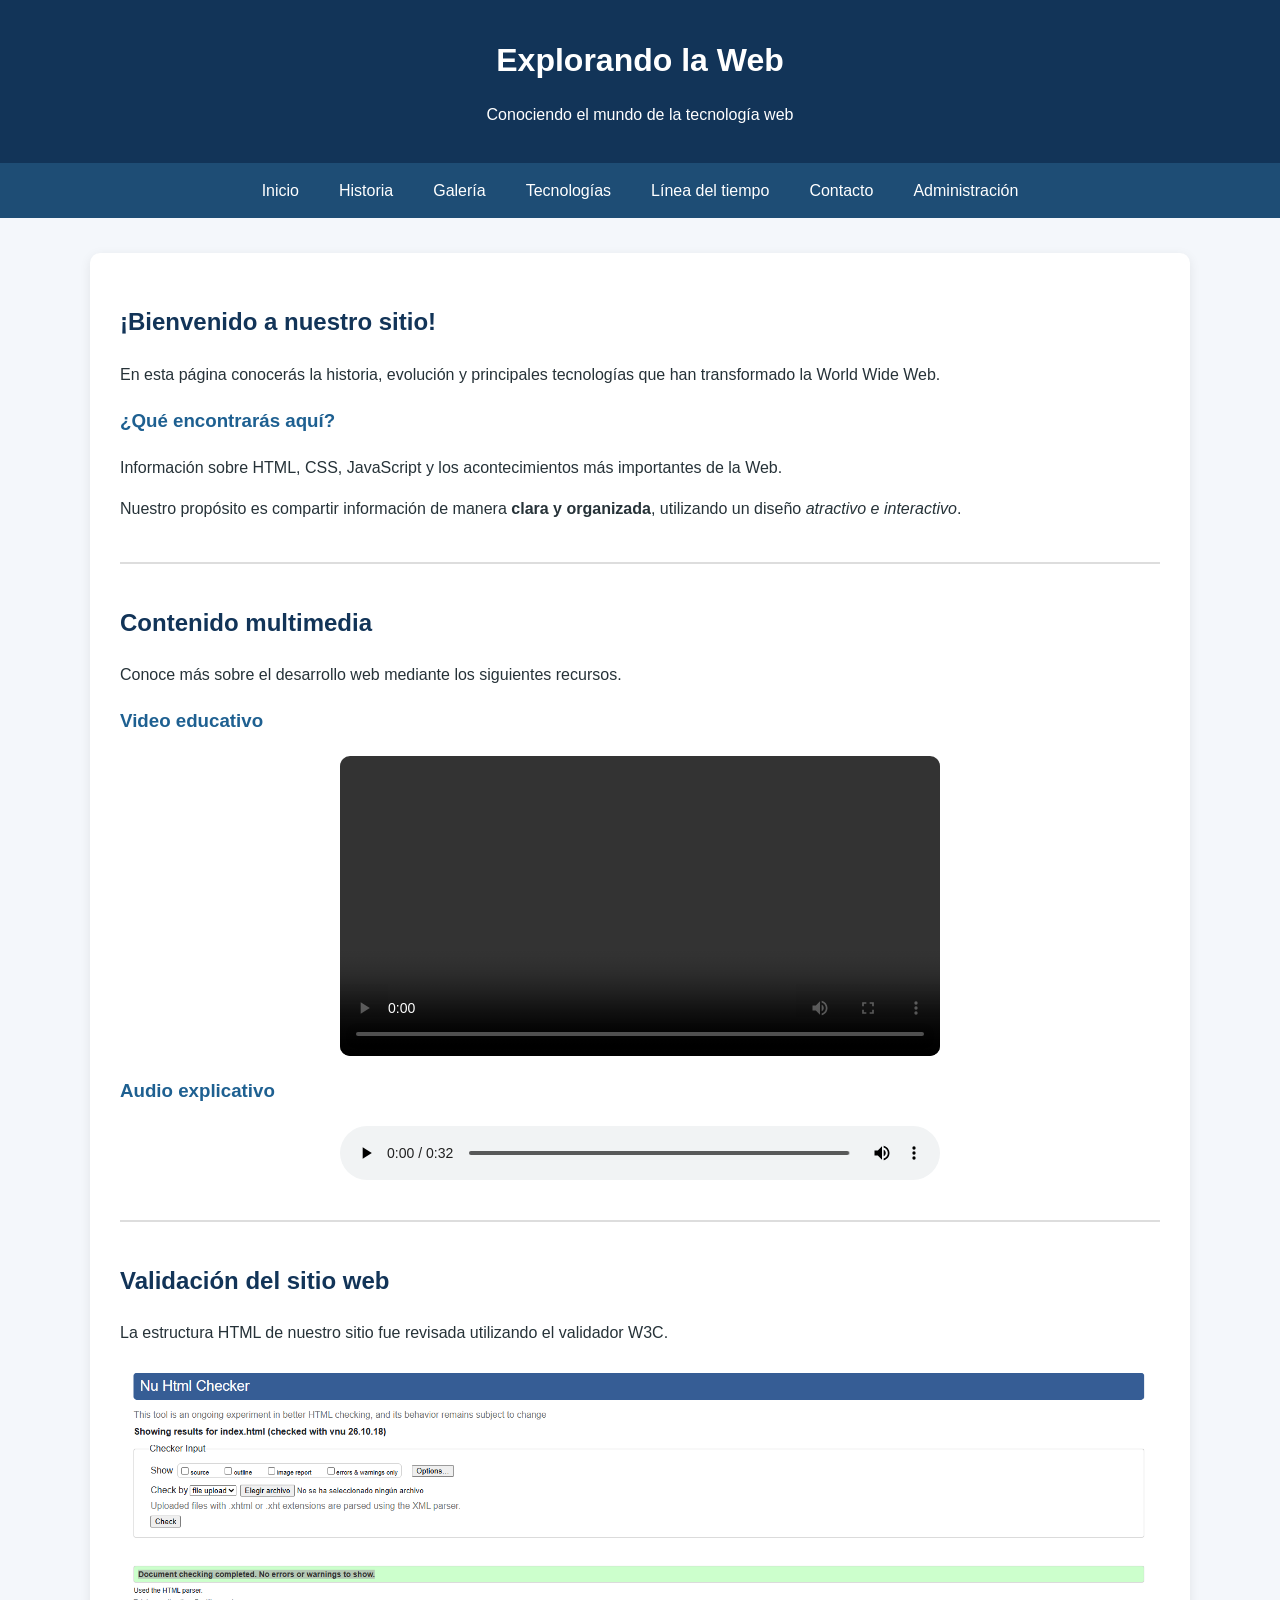
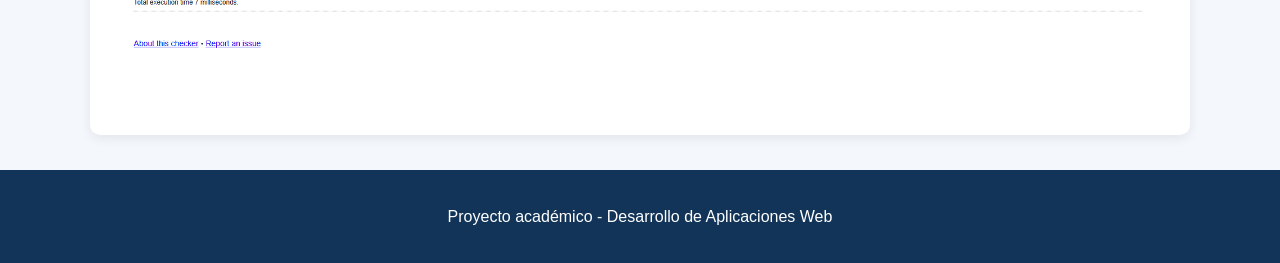
<file: index.html>
<!DOCTYPE html>
<html lang="es">

<head>
    <meta charset="UTF-8">
    <meta name="viewport" content="width=device-width, initial-scale=1.0">

    <title>Explorando la Web | Inicio</title>

    <link rel="stylesheet" href="css/estilos.css">
</head>

<body>

    <header>
        <h1>Explorando la Web</h1>
        <p>Conociendo el mundo de la tecnología web</p>
    </header>

    <!-- MENÚ DE NAVEGACIÓN -->

    <nav class="menu" aria-label="Menú principal">
        <ul>
            <li><a href="index.html">Inicio</a></li>
            <li><a href="historia.html">Historia</a></li>
            <li><a href="galeria.html">Galería</a></li>
            <li><a href="catalogo.html">Tecnologías</a></li>
            <li><a href="linea-tiempo.html">Línea del tiempo</a></li>
            <li><a href="contacto.html">Contacto</a></li>
            <li><a href="login.php">Administración</a></li>
        </ul>
    </nav>

    <!-- CONTENIDO PRINCIPAL -->

    <main>

        <section>
            <h2>¡Bienvenido a nuestro sitio!</h2>

            <p>
                En esta página conocerás la historia, evolución
                y principales tecnologías que han transformado
                la World Wide Web.
            </p>

            <h3>¿Qué encontrarás aquí?</h3>

            <p>
                Información sobre HTML, CSS, JavaScript y los
                acontecimientos más importantes de la Web.
            </p>

            <p>
                Nuestro propósito es compartir información
                de manera <strong>clara y organizada</strong>,
                utilizando un diseño <em>atractivo e interactivo</em>.
            </p>

        </section>

<section class="multimedia">

    <h2>Contenido multimedia</h2>

    <p>
        Conoce más sobre el desarrollo web
        mediante los siguientes recursos.
    </p>

    <h3>Video educativo</h3>

    <video controls width="600">
        <source src="multimedia/video-web.mp4"
                type="video/mp4">

        Tu navegador no admite videos HTML5.
    </video>

    <h3>Audio explicativo</h3>

    <audio controls>
        <source src="multimedia/audio-web.mp3"
                type="audio/mpeg">

        Tu navegador no admite audios HTML5.
    </audio>

</section>

<section class="validacion">

    <h2>Validación del sitio web</h2>

    <p>
        La estructura HTML de nuestro sitio fue
        revisada utilizando el validador W3C.
    </p>

    <img src="imagenes/validacion.png"
         alt="Resultado de validación HTML del W3C">

</section>

    </main>

    <footer>
        <p>Proyecto académico - Desarrollo de Aplicaciones Web</p>
    </footer>
<script>
if (
    window.location.hostname === "localhost" ||
    window.location.hostname === "127.0.0.1"
) {
    const menu = document.querySelector(".menu ul");

    const elemento = document.createElement("li");
    const enlace = document.createElement("a");

    enlace.href = "tienda.php";
    enlace.textContent = "Tienda";

    elemento.appendChild(enlace);
    menu.appendChild(elemento);
}
</script>
</body>
</html>
</file>
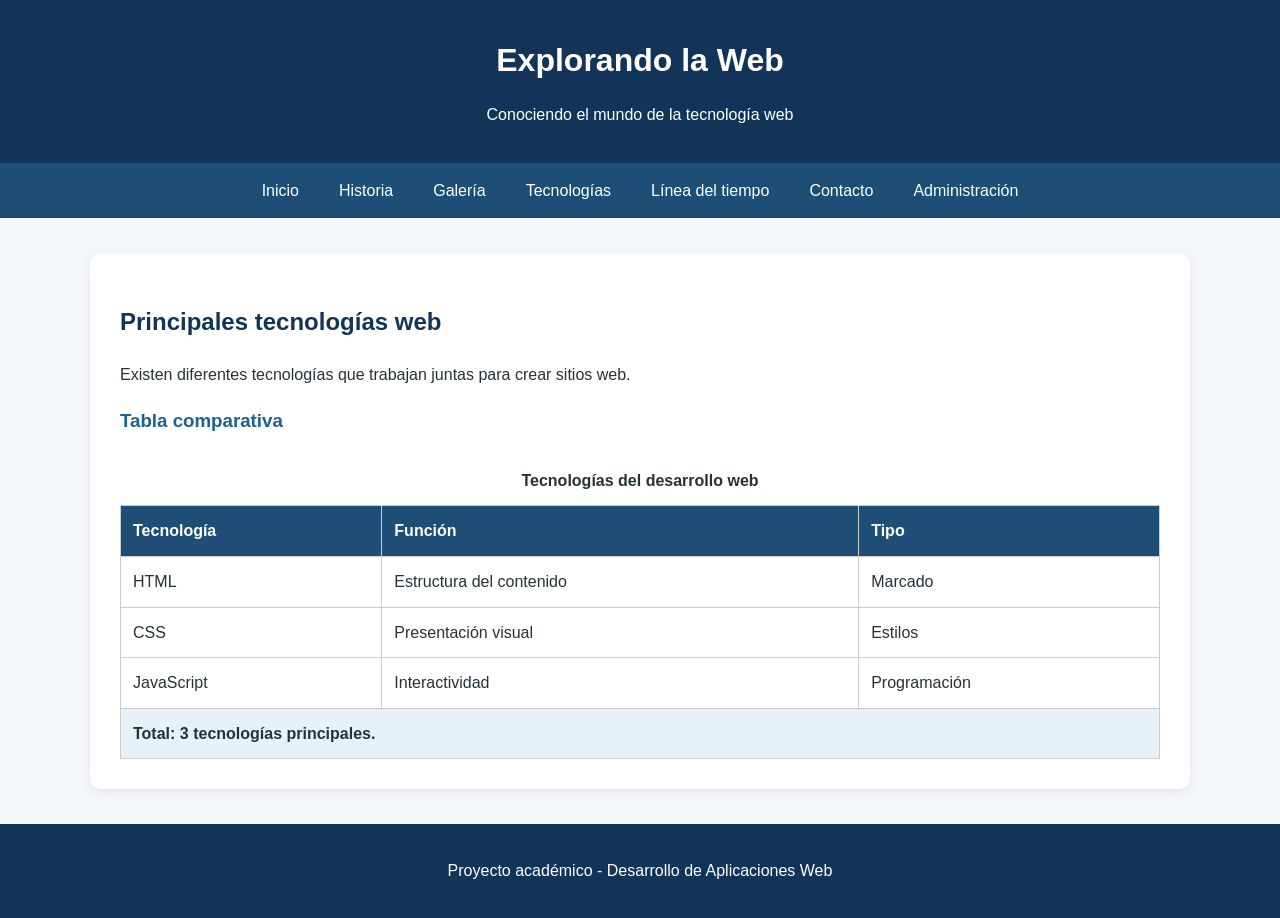
<file: catalogo.html>
<!DOCTYPE html>
<html lang="es">

<head>
    <meta charset="UTF-8">
    <meta name="viewport" content="width=device-width, initial-scale=1.0">

    <title>Explorando la Web | Catalogo</title>

    <link rel="stylesheet" href="css/estilos.css">
</head>

<body>

    <header>
        <h1>Explorando la Web</h1>
        <p>Conociendo el mundo de la tecnología web</p>
    </header>

    <nav class="menu" aria-label="Menú principal">
        <ul>
            <li><a href="index.html">Inicio</a></li>
            <li><a href="historia.html">Historia</a></li>
            <li><a href="galeria.html">Galería</a></li>
            <li><a href="catalogo.html">Tecnologías</a></li>
            <li><a href="linea-tiempo.html">Línea del tiempo</a></li>
            <li><a href="contacto.html">Contacto</a></li>
            <li><a href="login.php">Administración</a></li>
        </ul>
    </nav>

<main>
    <section>
        <h2>Principales tecnologías web</h2>

        <p>
            Existen diferentes tecnologías que trabajan
            juntas para crear sitios web.
        </p>

        <h3>Tabla comparativa</h3>

        <table>
            <caption>
                Tecnologías del desarrollo web
            </caption>

            <thead>
                <tr>
                    <th scope="col">Tecnología</th>
                    <th scope="col">Función</th>
                    <th scope="col">Tipo</th>
                </tr>
            </thead>

            <tbody>
                <tr>
                    <td>HTML</td>
                    <td>Estructura del contenido</td>
                    <td>Marcado</td>
                </tr>

                <tr>
                    <td>CSS</td>
                    <td>Presentación visual</td>
                    <td>Estilos</td>
                </tr>

                <tr>
                    <td>JavaScript</td>
                    <td>Interactividad</td>
                    <td>Programación</td>
                </tr>
            </tbody>

            <tfoot>
                <tr>
                    <td colspan="3">
                        Total: 3 tecnologías principales.
                    </td>
                </tr>
            </tfoot>
        </table>
    </section>
</main>
    
    <footer>
        <p>Proyecto académico - Desarrollo de Aplicaciones Web</p>
    </footer>
<script src="js/menu-tienda.js"></script>
</body>
</html>
</file>
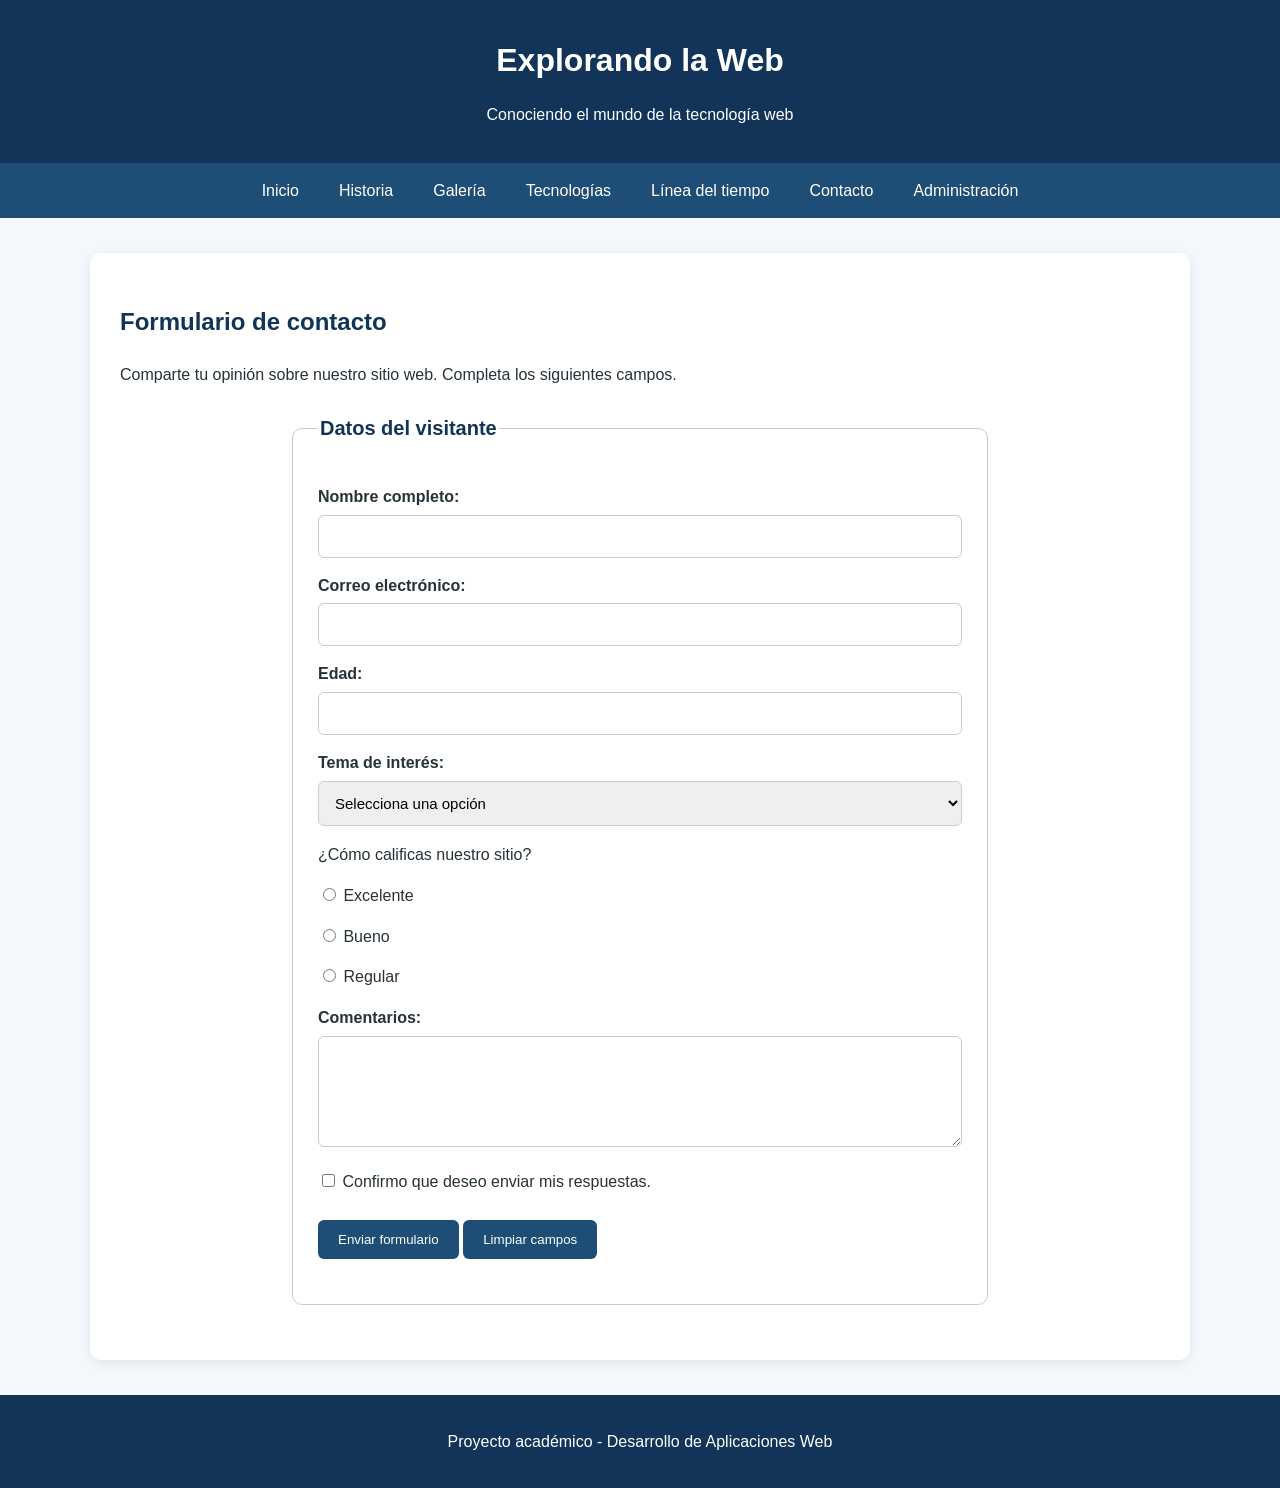
<file: contacto.html>
<!DOCTYPE html>
<html lang="es">

<head>
    <meta charset="UTF-8">
    <meta name="viewport" content="width=device-width, initial-scale=1.0">

    <title>Explorando la Web | Contacto</title>

    <link rel="stylesheet" href="css/estilos.css">
</head>

<body>

    <header>
        <h1>Explorando la Web</h1>
        <p>Conociendo el mundo de la tecnología web</p>
    </header>

    <nav class="menu" aria-label="Menú principal">
        <ul>
            <li><a href="index.html">Inicio</a></li>
            <li><a href="historia.html">Historia</a></li>
            <li><a href="galeria.html">Galería</a></li>
            <li><a href="catalogo.html">Tecnologías</a></li>
            <li><a href="linea-tiempo.html">Línea del tiempo</a></li>
            <li><a href="contacto.html">Contacto</a></li>
            <li><a href="login.php">Administración</a></li>
        </ul>
    </nav>

<main>

    <section>

        <h2>Formulario de contacto</h2>

        <p>
            Comparte tu opinión sobre nuestro sitio web.
            Completa los siguientes campos.
        </p>

<form id="formulario-contacto"
      action="procesar_contacto.php"
      method="POST"
      novalidate>
      
            <fieldset>
                <legend>Datos del visitante</legend>

                <!-- NOMBRE -->
                <label for="nombre">Nombre completo:</label>
                <input type="text" id="nombre"
                       name="nombre" minlength="3" required>

                <!-- CORREO -->
                <label for="correo">Correo electrónico:</label>
                <input type="email" id="correo"
                       name="correo" required>

                <!-- EDAD -->
                <label for="edad">Edad:</label>
                <input type="number" id="edad"
                       name="edad" min="1" max="120" required>

                <!-- SELECCIÓN -->
                <label for="tema">Tema de interés:</label>
                <select id="tema" name="tema" required>
                    <option value="">Selecciona una opción</option>
                    <option value="html">HTML</option>
                    <option value="css">CSS</option>
                    <option value="javascript">JavaScript</option>
                    <option value="historia">Historia de la Web</option>
                </select>

                <!-- BOTONES RADIO -->
                <p>¿Cómo calificas nuestro sitio?</p>

                <div class="opciones">
                    <label>
                        <input type="radio" name="calificacion"
                               value="excelente" required>
                        Excelente
                    </label>

                    <label>
                        <input type="radio" name="calificacion"
                               value="bueno">
                        Bueno
                    </label>

                    <label>
                        <input type="radio" name="calificacion"
                               value="regular">
                        Regular
                    </label>
                </div>

                <!-- COMENTARIOS -->
                <label for="mensaje">Comentarios:</label>
                <textarea id="mensaje" name="mensaje"
                          rows="5" minlength="10" required></textarea>

                <!-- CHECKBOX -->
                <div class="opciones">
                    <label>
<input type="checkbox" id="aceptar" name="aceptar" value="si"
       required>                        Confirmo que deseo enviar mis respuestas.
                    </label>
                </div>

                <!-- BOTONES -->
                <button type="submit">Enviar formulario</button>
                <button type="reset">Limpiar campos</button>

                <p id="resultado" role="status" aria-live="polite"></p>

            </fieldset>

        </form>

    </section>

</main>
      
    <footer>
        <p>Proyecto académico - Desarrollo de Aplicaciones Web</p>
    </footer>
<script src="js/validacion.js"></script>
<script src="js/menu-tienda.js"></script>
</body>
</html>
</file>
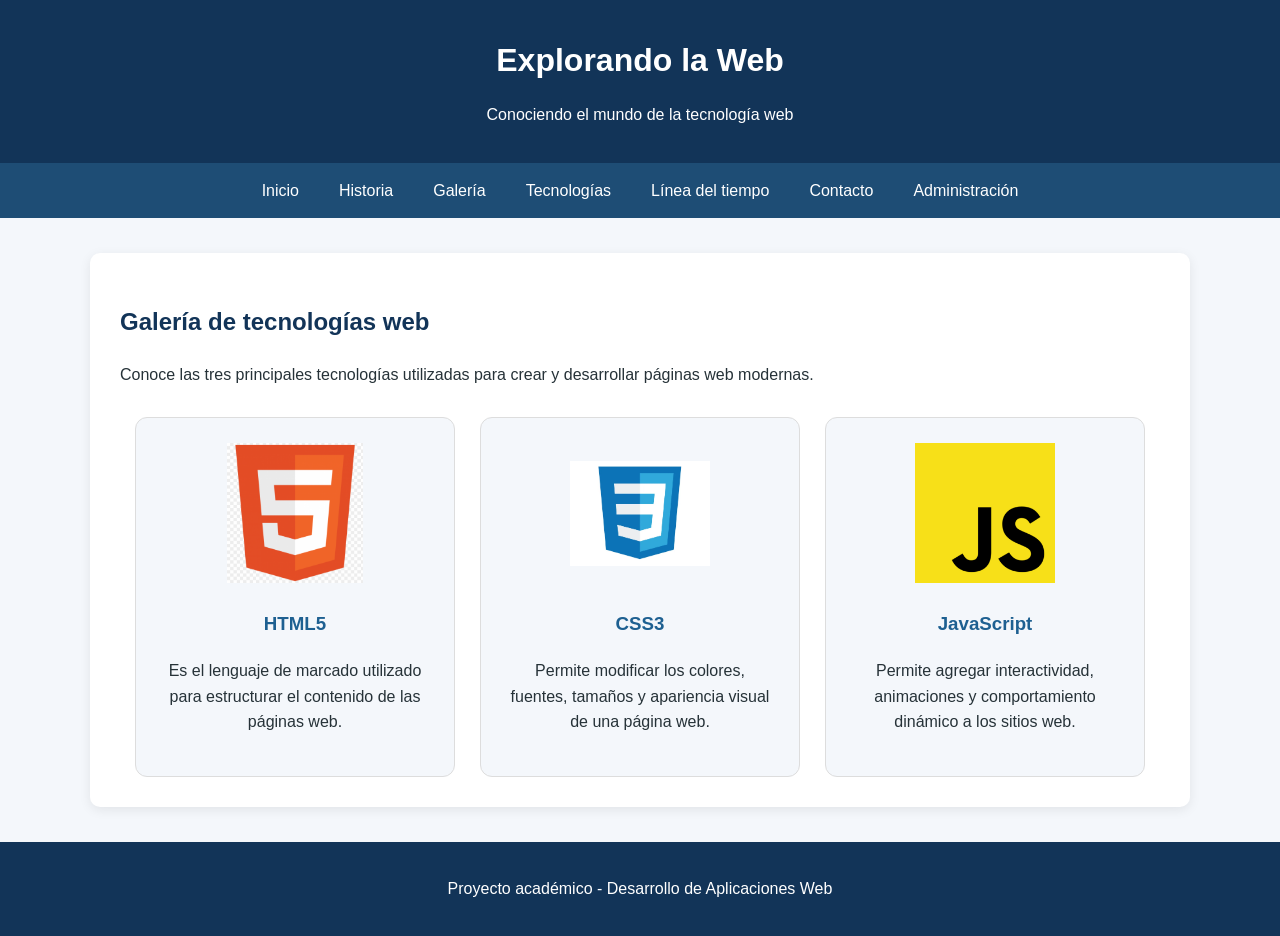
<file: galeria.html>
<!DOCTYPE html>
<html lang="es">

<head>
    <meta charset="UTF-8">
    <meta name="viewport" content="width=device-width, initial-scale=1.0">

    <title>Explorando la Web | Galería</title>

    <link rel="stylesheet" href="css/estilos.css">
</head>

<body>

    <header>
        <h1>Explorando la Web</h1>
        <p>Conociendo el mundo de la tecnología web</p>
    </header>

    <nav class="menu" aria-label="Menú principal">
        <ul>
            <li><a href="index.html">Inicio</a></li>
            <li><a href="historia.html">Historia</a></li>
            <li><a href="galeria.html">Galería</a></li>
            <li><a href="catalogo.html">Tecnologías</a></li>
            <li><a href="linea-tiempo.html">Línea del tiempo</a></li>
            <li><a href="contacto.html">Contacto</a></li>
            <li><a href="login.php">Administración</a></li>
        </ul>
    </nav>


<main>

    <section>

        <h2>Galería de tecnologías web</h2>

        <p>
            Conoce las tres principales tecnologías utilizadas
            para crear y desarrollar páginas web modernas.
        </p>

        <div class="galeria">

            <!-- HTML5 -->
            <article class="tarjeta">

                <img src="imagenes/html5.png"
                     alt="Logotipo de HTML5">

                <h3>HTML5</h3>

                <p>
                    Es el lenguaje de marcado utilizado
                    para estructurar el contenido de
                    las páginas web.
                </p>

            </article>

            <!-- CSS3 -->
            <article class="tarjeta">

                <img src="imagenes/css3.png"
                     alt="Logotipo de CSS3">

                <h3>CSS3</h3>

                <p>
                    Permite modificar los colores,
                    fuentes, tamaños y apariencia
                    visual de una página web.
                </p>

            </article>

            <!-- JAVASCRIPT -->
            <article class="tarjeta">

                <img src="imagenes/javascript.png"
                     alt="Logotipo de JavaScript">

                <h3>JavaScript</h3>

                <p>
                    Permite agregar interactividad,
                    animaciones y comportamiento
                    dinámico a los sitios web.
                </p>

            </article>

        </div>

    </section>

</main>
  
    <footer>
        <p>Proyecto académico - Desarrollo de Aplicaciones Web</p>
    </footer>
<script src="js/menu-tienda.js"></script>
</body>
</html>
</file>
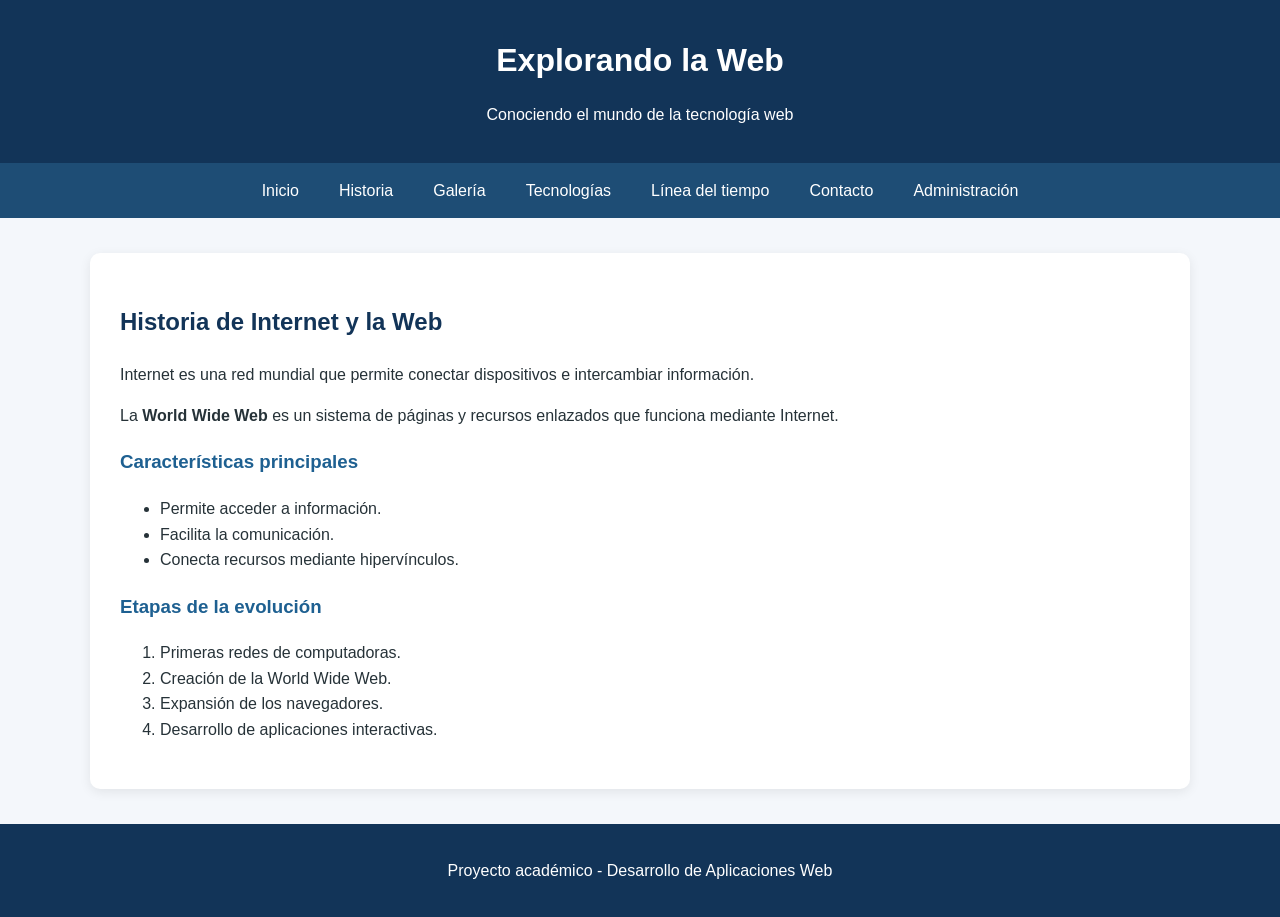
<file: historia.html>
<!DOCTYPE html>
<html lang="es">

<head>
    <meta charset="UTF-8">
    <meta name="viewport" content="width=device-width, initial-scale=1.0">

    <title>Explorando la Web | Historia</title>

    <link rel="stylesheet" href="css/estilos.css">
</head>

<body>

    <header>
        <h1>Explorando la Web</h1>
        <p>Conociendo el mundo de la tecnología web</p>
    </header>

    <nav class="menu" aria-label="Menú principal">
        <ul>
            <li><a href="index.html">Inicio</a></li>
            <li><a href="historia.html">Historia</a></li>
            <li><a href="galeria.html">Galería</a></li>
            <li><a href="catalogo.html">Tecnologías</a></li>
            <li><a href="linea-tiempo.html">Línea del tiempo</a></li>
            <li><a href="contacto.html">Contacto</a></li>
            <li><a href="login.php">Administración</a></li>
        </ul>
    </nav>

    <main>

        <section>
            <h2>Historia de Internet y la Web</h2>

            <p>
                Internet es una red mundial que permite
                conectar dispositivos e intercambiar información.
            </p>

            <p>
                La <strong>World Wide Web</strong> es un sistema
                de páginas y recursos enlazados que funciona
                mediante Internet.
            </p>

            <h3>Características principales</h3>

            <ul>
                <li>Permite acceder a información.</li>
                <li>Facilita la comunicación.</li>
                <li>Conecta recursos mediante hipervínculos.</li>
            </ul>

            <h3>Etapas de la evolución</h3>

            <ol>
                <li>Primeras redes de computadoras.</li>
                <li>Creación de la World Wide Web.</li>
                <li>Expansión de los navegadores.</li>
                <li>Desarrollo de aplicaciones interactivas.</li>
            </ol>

        </section>

    </main>

    <footer>
        <p>Proyecto académico - Desarrollo de Aplicaciones Web</p>
    </footer>
<script src="js/menu-tienda.js"></script>
</body>
</html>
</file>
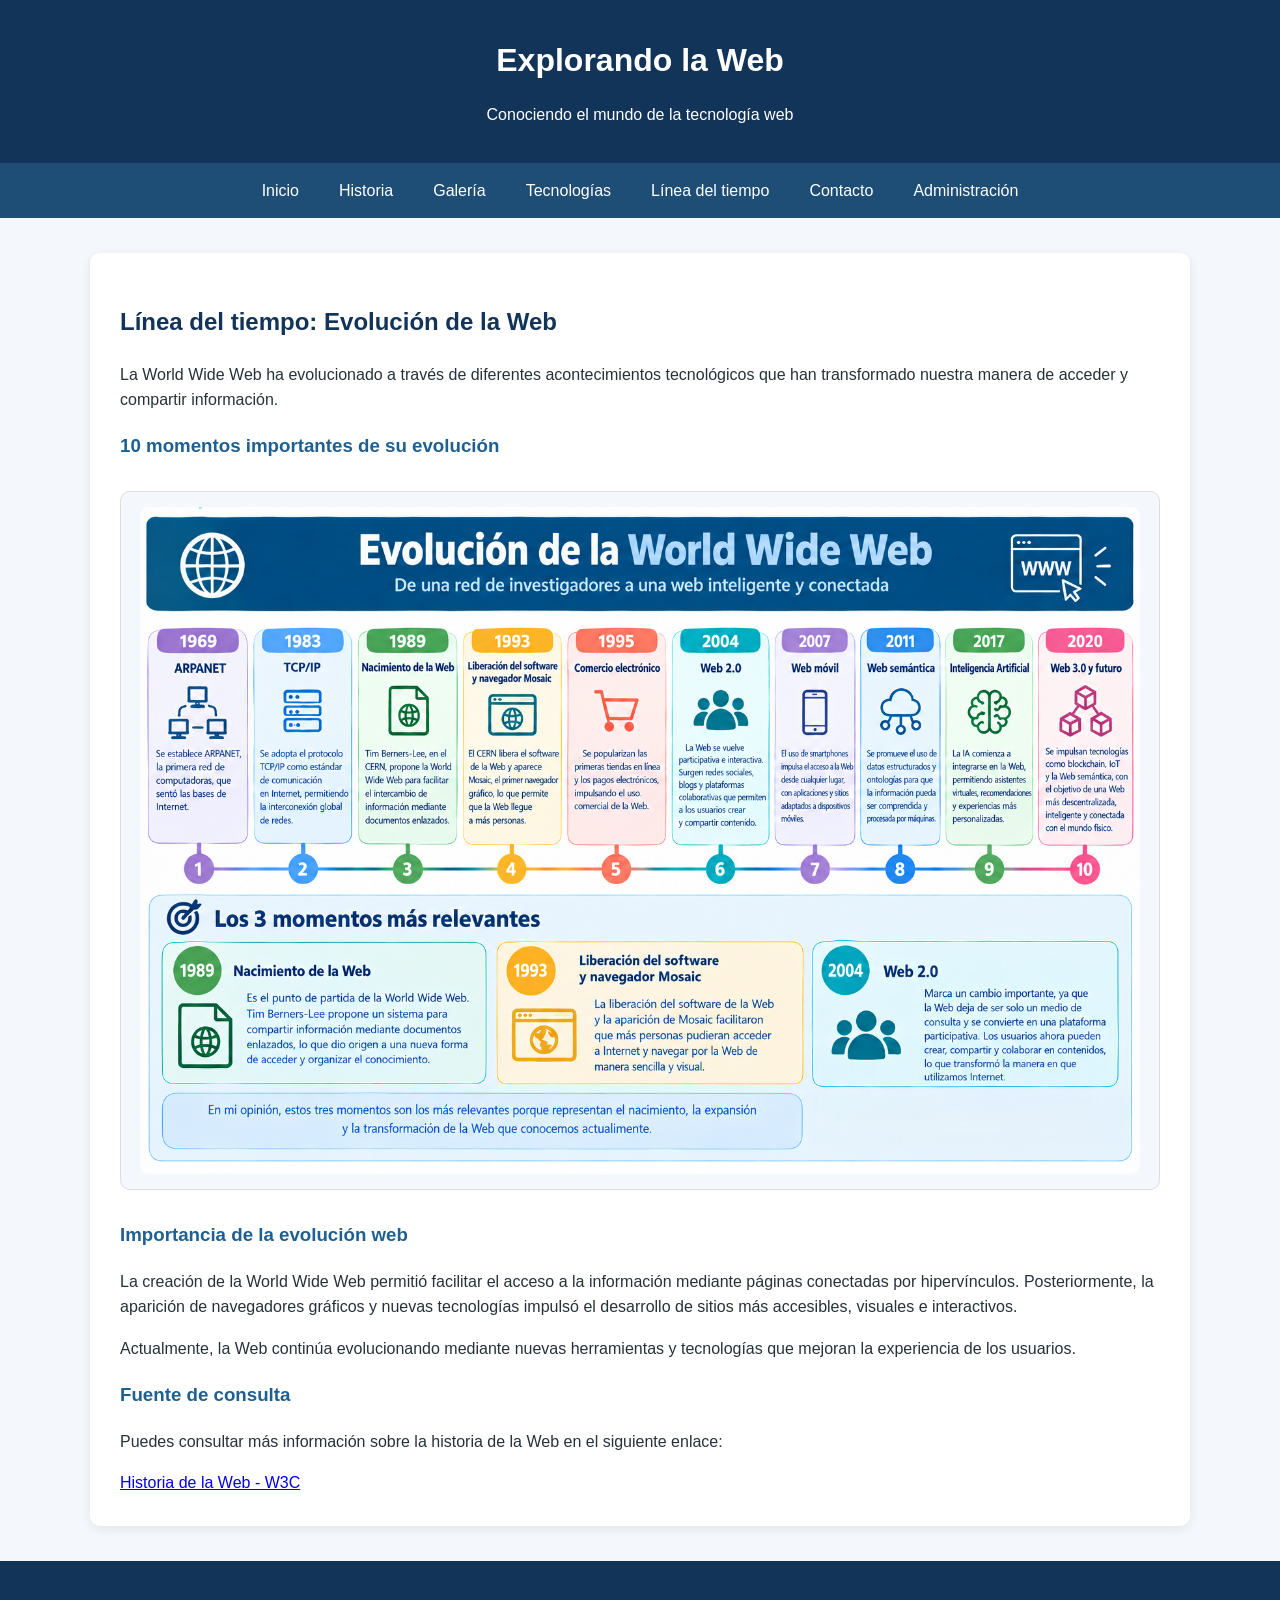
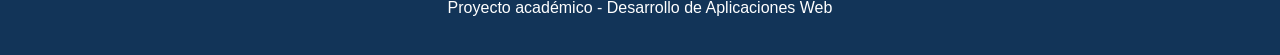
<file: linea-tiempo.html>
<!DOCTYPE html>
<html lang="es">

<head>
    <meta charset="UTF-8">
    <meta name="viewport" content="width=device-width, initial-scale=1.0">

    <title>Explorando la Web |Linea del Tiempo</title>

    <link rel="stylesheet" href="css/estilos.css">
</head>

<body>

    <header>
        <h1>Explorando la Web</h1>
        <p>Conociendo el mundo de la tecnología web</p>
    </header>

    <nav class="menu" aria-label="Menú principal">
        <ul>
            <li><a href="index.html">Inicio</a></li>
            <li><a href="historia.html">Historia</a></li>
            <li><a href="galeria.html">Galería</a></li>
            <li><a href="catalogo.html">Tecnologías</a></li>
            <li><a href="linea-tiempo.html">Línea del tiempo</a></li>
            <li><a href="contacto.html">Contacto</a></li>
            <li><a href="login.php">Administración</a></li>
        </ul>
    </nav>


<main>

    <section>

        <h2>Línea del tiempo: Evolución de la Web</h2>

        <p>
            La World Wide Web ha evolucionado a través
            de diferentes acontecimientos tecnológicos
            que han transformado nuestra manera de
            acceder y compartir información.
        </p>

        <h3>10 momentos importantes de su evolución</h3>

        <div class="contenedor-linea">

            <img
                src="imagenes/linea-tiempo.png"
                alt="Línea del tiempo gráfica con diez acontecimientos importantes de la evolución de la Web"
                class="imagen-linea">

        </div>

        <h3>Importancia de la evolución web</h3>

        <p>
            La creación de la World Wide Web permitió
            facilitar el acceso a la información mediante
            páginas conectadas por hipervínculos.
            Posteriormente, la aparición de navegadores
            gráficos y nuevas tecnologías impulsó
            el desarrollo de sitios más accesibles,
            visuales e interactivos.
        </p>

        <p>
            Actualmente, la Web continúa evolucionando
            mediante nuevas herramientas y tecnologías
            que mejoran la experiencia de los usuarios.
        </p>

        <h3>Fuente de consulta</h3>

        <p>
            Puedes consultar más información sobre la
            historia de la Web en el siguiente enlace:
        </p>

        <a href="https://www.w3.org/History.html"
           target="_blank"
           rel="noopener noreferrer">
            Historia de la Web - W3C
        </a>

    </section>

</main>
    
    <footer>
        <p>Proyecto académico - Desarrollo de Aplicaciones Web</p>
    </footer>
<script src="js/menu-tienda.js"></script>
</body>
</html>
</file>
<file: css/estilos.css>
/* CONFIGURACIÓN GENERAL */

* {
    box-sizing: border-box;
}

body {
    margin: 0;
    font-family: Arial, Helvetica, sans-serif;
    background-color: #f4f7fb;
    color: #263238;
    line-height: 1.6;
}

/* ENCABEZADO */

header {
    background-color: #123458;
    color: white;
    text-align: center;
    padding: 35px 20px;
}

header h1 {
    margin: 0;
    font-size: 32px;
}

header p {
    margin-bottom: 0;
}

/* MENÚ DE NAVEGACIÓN */

.menu {
    background-color: #1e4d75;
}

.menu ul {
    display: flex;
    justify-content: center;
    flex-wrap: wrap;
    list-style: none;
    padding: 0;
    margin: 0;
}

.menu a {
    display: block;
    color: white;
    text-decoration: none;
    padding: 15px 20px;
    transition: background-color 0.3s;
}

/* INTERACTIVIDAD MEDIANTE CSS */

.menu a:hover,
.menu a:focus-visible {
    background-color: #3282b8;
    text-decoration: underline;
}

/* CONTENIDO PRINCIPAL */

main {
    max-width: 1100px;
    min-height: 450px;
    margin: 35px auto;
    padding: 30px;
    background-color: white;
    border-radius: 10px;
    box-shadow: 0 3px 12px rgba(0, 0, 0, 0.08);
}

h2 {
    color: #123458;
}

h3 {
    color: #1e6091;
}

/* TABLAS */

table {
    width: 100%;
    border-collapse: collapse;
    margin-top: 20px;
}

caption {
    font-weight: bold;
    padding: 12px;
}

th, td {
    border: 1px solid #cccccc;
    padding: 12px;
    text-align: left;
}

thead {
    background-color: #1e4d75;
    color: white;
}

tfoot {
    background-color: #e7f1f8;
    font-weight: bold;
}

/* PIE DE PÁGINA */

footer {
    background-color: #123458;
    color: white;
    text-align: center;
    padding: 18px;
}

/* ADAPTACIÓN A PANTALLAS PEQUEÑAS */

@media (max-width: 600px) {

    .menu ul {
        flex-direction: column;
        text-align: center;
    }

    main {
        margin: 15px;
        padding: 18px;
    }

    header h1 {
        font-size: 26px;
    }
}

/* GALERÍA DE IMÁGENES */

.galeria {
    display: flex;
    justify-content: center;
    flex-wrap: wrap;
    gap: 25px;
    margin-top: 30px;
}

.tarjeta {
    flex: 1 1 250px;
    max-width: 320px;
    background-color: #f4f7fb;
    border: 1px solid #dddddd;
    border-radius: 12px;
    padding: 25px;
    text-align: center;
    transition: transform 0.3s, box-shadow 0.3s;
}

.tarjeta img {
    width: 140px;
    height: 140px;
    object-fit: contain;
}

.tarjeta:hover {
    transform: translateY(-5px);
    box-shadow: 0 6px 15px rgba(0, 0, 0, 0.15);
}

/* CONTENIDO MULTIMEDIA */

.multimedia {
    margin-top: 40px;
    padding-top: 20px;
    border-top: 2px solid #dddddd;
}

.multimedia video {
    display: block;
    max-width: 100%;
    height: auto;
    margin: 20px auto;
    border-radius: 10px;
}

.multimedia audio {
    display: block;
    width: 100%;
    max-width: 600px;
    margin: 20px auto;
}

/* FORMULARIO DE CONTACTO */

form {
    max-width: 700px;
    margin: 25px auto;
}

fieldset {
    border: 1px solid #cccccc;
    border-radius: 10px;
    padding: 25px;
}

legend {
    color: #123458;
    font-weight: bold;
    font-size: 20px;
}

form label {
    display: block;
    margin-top: 15px;
    margin-bottom: 5px;
    font-weight: bold;
}

form input:not([type="radio"]):not([type="checkbox"]),
form select,
form textarea {
    width: 100%;
    padding: 12px;
    border: 1px solid #cccccc;
    border-radius: 6px;
    font-family: Arial, sans-serif;
    font-size: 15px;
}

.opciones label {
    font-weight: normal;
}

form button {
    background-color: #1e4d75;
    color: white;
    border: none;
    padding: 12px 20px;
    border-radius: 6px;
    margin-top: 20px;
    cursor: pointer;
}

form button:hover {
    background-color: #3282b8;
}

#resultado {
    font-weight: bold;
    margin-top: 20px;
}

/* LÍNEA DEL TIEMPO */

.contenedor-linea {
    width: 100%;
    margin: 30px auto;
    padding: 15px;
    background-color: #f4f7fb;
    border: 1px solid #dddddd;
    border-radius: 10px;
    text-align: center;
}

.imagen-linea {
    display: block;
    width: 100%;
    max-width: 1000px;
    height: auto;
    margin: 0 auto;
    border-radius: 8px;
}

/* EVIDENCIA DE VALIDACIÓN */

.validacion {
    margin-top: 40px;
    padding-top: 20px;
    border-top: 2px solid #dddddd;
}

.validacion img {
    display: block;
    max-width: 100%;
    height: auto;
    margin: 20px auto;
    border-radius: 8px;
}


/* =====================================
   ADA 5 - TIENDA Y CARRITO DE COMPRAS
===================================== */

.tienda-main {
    max-width: 1100px;
    margin: 35px auto;
    padding: 30px;
    background: white;
    border-radius: 10px;
    box-shadow: 0 3px 12px rgba(0, 0, 0, 0.08);
}

.usuario {
    background: #e7f1f8;
    padding: 20px;
    border-radius: 10px;
    margin-bottom: 30px;
}

.usuario form {
    margin: 15px 0 0;
}

.productos {
    display: grid;
    grid-template-columns: repeat(auto-fit, minmax(220px, 1fr));
    gap: 22px;
    margin-top: 25px;
}

.producto {
    background: #f4f7fb;
    border: 1px solid #dce4ec;
    border-radius: 12px;
    padding: 22px;
    text-align: center;
    transition: transform 0.3s, box-shadow 0.3s;
}

.producto:hover {
    transform: translateY(-4px);
    box-shadow: 0 5px 15px rgba(0, 0, 0, 0.12);
}

.producto h3 {
    color: #123458;
}

.producto form {
    margin: 15px 0 0;
}

.precio {
    color: #1e6091;
    font-size: 21px;
    font-weight: bold;
}

.enlace-carrito {
    display: inline-block;
    margin-top: 25px;
    padding: 12px 20px;
    background: #1e4d75;
    color: white;
    text-decoration: none;
    border-radius: 6px;
}

.enlace-carrito:hover {
    background: #3282b8;
}

.tabla-carrito th {
    background: #1e4d75;
    color: white;
    text-align: center;
}

.tabla-carrito td {
    text-align: center;
}

.tabla-carrito input[type="number"] {
    width: 75px;
    padding: 8px;
    border: 1px solid #ccc;
    border-radius: 5px;
}

.mensaje-carrito {
    color: #16734b;
    background: #e5f5ed;
    padding: 12px;
    border-radius: 6px;
}

.total-carrito {
    color: #123458;
    font-size: 24px;
    font-weight: bold;
    text-align: right;
    margin-top: 25px;
}

.acciones-carrito {
    display: flex;
    flex-wrap: wrap;
    gap: 12px;
    margin-top: 20px;
}

.boton-eliminar {
    background: #b93636;
}

.boton-eliminar:hover {
    background: #922b2b;
}

@media (max-width: 600px) {
    .tienda-main {
        margin: 15px;
        padding: 18px;
    }

    .tabla-carrito {
        font-size: 13px;
    }

    .tabla-carrito th,
    .tabla-carrito td {
        padding: 7px;
    }
}
</file>
